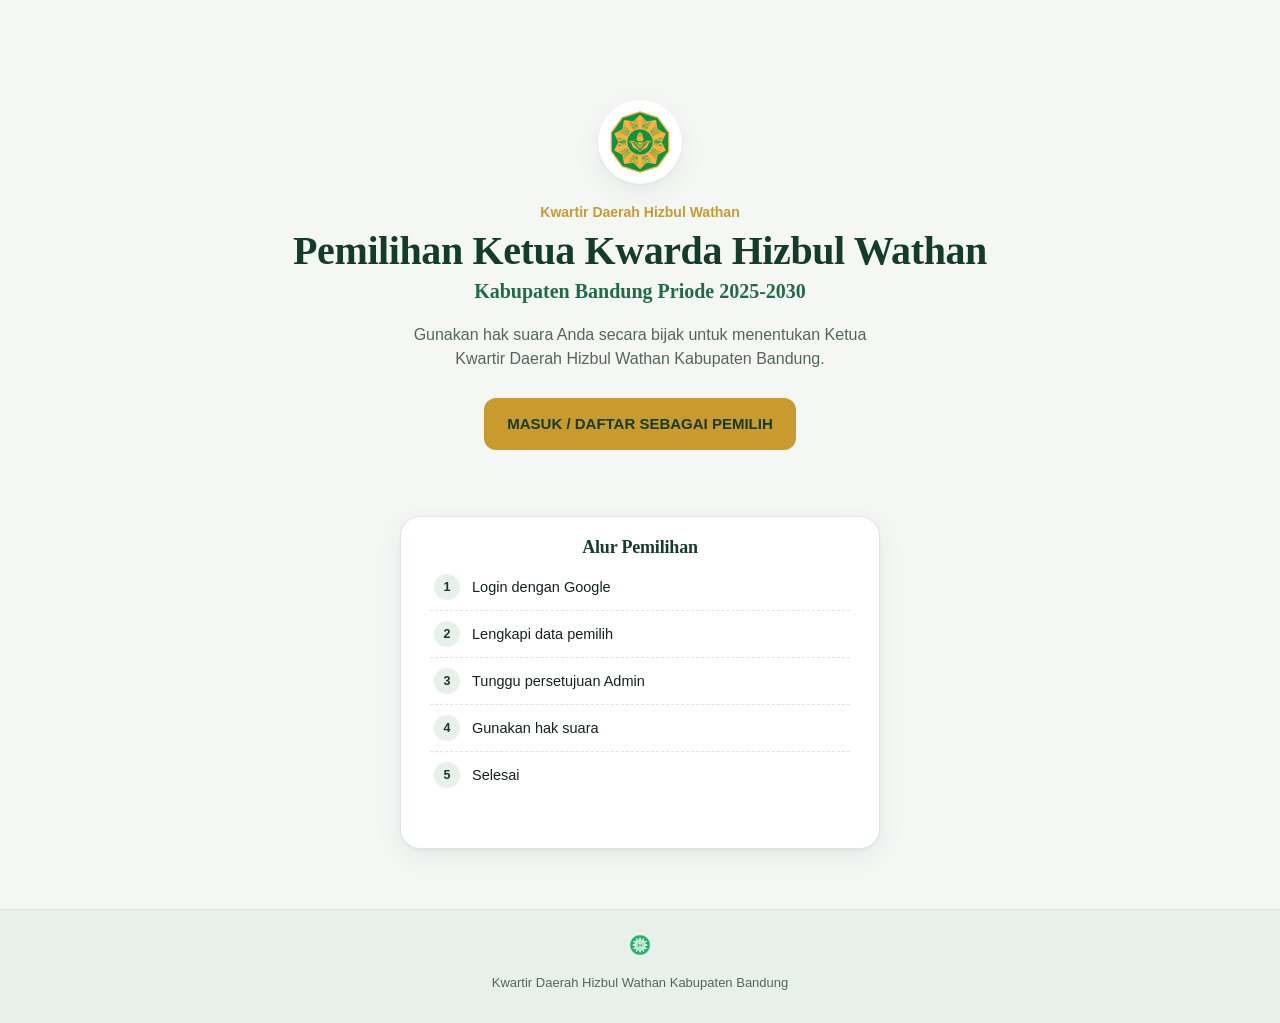
<file: index.html>
<!DOCTYPE html>
<html lang="id">
<head>
<meta charset="UTF-8">
<meta name="viewport" content="width=device-width, initial-scale=1.0">
<title>Pemilihan Ketua Kwarda Hizbul Wathan Kabupaten Bandung</title>
<link rel="icon" href="assets/logo-hw.png">
<link rel="stylesheet" href="css/style.css">
<link rel="stylesheet" href="css/responsive.css">
</head>
<body>
<div class="page">
 
  <main>
    <section class="hero">
      <img class="logo-lg" src="assets/logo-kwarda.png" alt="Logo Hizbul Wathan">
      <div class="eyebrow-plain">Kwartir Daerah Hizbul Wathan</div>
      <h1>Pemilihan Ketua Kwarda Hizbul Wathan</h1>
      <div class="subjudul">Kabupaten Bandung Priode 2025-2030</div>
      <p class="lede">Gunakan hak suara Anda secara bijak untuk menentukan Ketua Kwartir Daerah Hizbul Wathan Kabupaten Bandung.</p>
      <a href="login.html" class="btn btn-gold">MASUK / DAFTAR SEBAGAI PEMILIH</a>
    </section>

    <section class="card" style="max-width:480px;margin:36px auto 0;">
      <h3 class="center">Alur Pemilihan</h3>
      <ol class="steps">
        <li><span class="num">1</span> Login dengan Google</li>
        <li><span class="num">2</span> Lengkapi data pemilih</li>
        <li><span class="num">3</span> Tunggu persetujuan Admin</li>
        <li><span class="num">4</span> Gunakan hak suara</li>
        <li><span class="num">5</span> Selesai</li>
      </ol>
    </section>
  </main>

  <footer class="footer">
    <img class="footer-logo" src="assets/logo-hw.png" alt="Logo Hizbul Wathan">
    <div>Kwartir Daerah Hizbul Wathan Kabupaten Bandung</div>
  </footer>
</div>
</body>
</html>
</file>
<file: css/style.css>
/* =========================================================
   PEMILIHAN KETUA KWARDA HW KABUPATEN BANDUNG
   Design tokens & base styles
   ========================================================= */

:root {
  /* Color */
  --hw-green-deep:   #143C2B;   /* primary — deep scouting green */
  --hw-green:        #1F6B45;   /* mid green for actions */
  --hw-green-soft:   #E7F1EA;   /* soft tint for surfaces */
  --hw-gold:         #C99A2E;   /* elegant accent — muted gold-yellow */
  --hw-gold-soft:    #FBF1D9;
  --hw-ink:          #16231C;   /* near-black, green-tinted */
  --hw-ink-muted:    #55655C;
  --hw-paper:        #FFFFFF;
  --hw-gray:         #F5F7F5;
  --hw-gray-line:    #DFE6E1;
  --hw-red:          #B3372B;
  --hw-red-soft:     #FBEAE7;
  --hw-blue:         #2E5F8A;
  --hw-blue-soft:    #E9F0F7;

  /* Type */
  --font-display: 'Fraunces', Georgia, 'Times New Roman', serif;
  --font-body: 'Plus Jakarta Sans', -apple-system, 'Segoe UI', sans-serif;

  /* Layout */
  --radius-s: 6px;
  --radius-m: 12px;
  --radius-l: 20px;
  --shadow-card: 0 1px 2px rgba(20, 60, 43, 0.06), 0 8px 24px rgba(20, 60, 43, 0.07);
  --max-content: 960px;
  --max-narrow: 560px;
}

@import url('https://fonts.googleapis.com/css2?family=Fraunces:opsz,wght@9..144,400;9..144,600;9..144,700&family=Plus+Jakarta+Sans:wght@400;500;600;700&display=swap');

* { box-sizing: border-box; }
html { -webkit-text-size-adjust: 100%; }

body {
  margin: 0;
  font-family: var(--font-body);
  background: var(--hw-gray);
  color: var(--hw-ink);
  line-height: 1.55;
  -webkit-font-smoothing: antialiased;
}

h1, h2, h3, .display {
  font-family: var(--font-display);
  color: var(--hw-green-deep);
  font-weight: 600;
  line-height: 1.15;
  margin: 0 0 0.4em;
  letter-spacing: -0.01em;
}
h1 { font-size: clamp(28px, 5vw, 40px); }
h2 { font-size: clamp(20px, 3.4vw, 26px); }
h3 { font-size: 18px; }

p { margin: 0 0 1em; color: var(--hw-ink); }
.muted { color: var(--hw-ink-muted); }
a { color: var(--hw-green); }

/* Accessibility: visible keyboard focus */
a:focus-visible, button:focus-visible, input:focus-visible, select:focus-visible,
textarea:focus-visible, .candidate-card:focus-visible, .menu-item:focus-visible {
  outline: 2.5px solid var(--hw-gold);
  outline-offset: 2px;
}
@media (prefers-reduced-motion: reduce) {
  * { animation-duration: 0.001ms !important; transition-duration: 0.001ms !important; }
}

/* ---------- Layout shells ---------- */
.page { min-height: 100vh; display: flex; flex-direction: column; }

.topbar {
  background: var(--hw-green-deep);
  color: #fff;
  padding: 14px 20px;
  display: flex;
  align-items: center;
  gap: 12px;
  position: sticky;
  top: 0;
  z-index: 20;
  border-bottom: 3px solid var(--hw-gold);
}
.topbar img.logo { height: 34px; width: 34px; object-fit: contain; border-radius: 50%; background: #fff; padding: 3px; }
.topbar .brand { font-family: var(--font-display); font-weight: 600; font-size: 15px; line-height: 1.2; }
.topbar .brand small { display: block; font-family: var(--font-body); font-weight: 500; font-size: 11px; color: var(--hw-gold-soft); letter-spacing: 0.03em; }
.topbar .spacer { flex: 1; }
.topbar .user { display: flex; align-items: center; gap: 8px; font-size: 13px; }
.topbar .user img { width: 28px; height: 28px; border-radius: 50%; }
.topbar button.link {
  background: none; border: 1px solid rgba(255,255,255,0.35); color: #fff;
  border-radius: var(--radius-s); padding: 6px 12px; font-size: 13px; cursor: pointer;
}
.topbar button.link:hover { background: rgba(255,255,255,0.12); }

main { flex: 1; width: 100%; max-width: var(--max-content); margin: 0 auto; padding: 24px 18px 60px; }
main.narrow { max-width: var(--max-narrow); }

.footer {
  text-align: center; padding: 22px 16px 30px; color: var(--hw-ink-muted); font-size: 13px;
  background: var(--hw-green-soft); border-top: 1px solid var(--hw-gray-line);
}
.footer .footer-logo { height: 26px; margin-bottom: 8px; opacity: 0.85; }

/* ---------- Hero (landing) ---------- */
.hero { text-align: center; padding: 46px 16px 30px; }
.hero img.logo-lg {
  height: 84px; width: 84px; object-fit: contain; margin: 0 auto 18px; display: block;
  background: #fff; border-radius: 50%; padding: 10px; box-shadow: var(--shadow-card);
}
.hero .eyebrow-plain { color: var(--hw-gold); font-weight: 600; font-size: 14px; margin-bottom: 4px; }
.hero h1 { margin-bottom: 2px; }
.hero .subjudul { font-family: var(--font-display); font-size: 20px; color: var(--hw-green); font-weight: 600; margin-bottom: 16px; }
.hero .lede { max-width: 480px; margin: 0 auto 26px; color: var(--hw-ink-muted); }

/* ---------- Buttons ---------- */
.btn {
  display: inline-flex; align-items: center; justify-content: center; gap: 8px;
  font-family: var(--font-body); font-weight: 600; font-size: 15px;
  padding: 13px 22px; border-radius: var(--radius-m);
  border: 1px solid transparent; cursor: pointer;
  text-decoration: none; transition: transform .08s ease, box-shadow .15s ease;
  min-height: 48px;
}
.btn:active { transform: scale(0.98); }
.btn:disabled { opacity: .5; cursor: not-allowed; }
.btn-primary { background: var(--hw-green-deep); color: #fff; }
.btn-primary:hover { background: var(--hw-green); }
.btn-gold { background: var(--hw-gold); color: var(--hw-green-deep); }
.btn-gold:hover { filter: brightness(1.06); }
.btn-outline { background: #fff; color: var(--hw-green-deep); border-color: var(--hw-gray-line); }
.btn-outline:hover { border-color: var(--hw-green); }
.btn-danger { background: var(--hw-red-soft); color: var(--hw-red); border-color: transparent; }
.btn-block { width: 100%; }
.btn-google { background: #fff; color: var(--hw-ink); border-color: var(--hw-gray-line); }
.btn-google img { width: 18px; height: 18px; }

/* ---------- Steps ---------- */
.steps { list-style: none; margin: 0 auto 30px; padding: 0; max-width: 420px; text-align: left; }
.steps li { display: flex; align-items: center; gap: 12px; padding: 10px 4px; border-bottom: 1px dashed var(--hw-gray-line); font-size: 14.5px; }
.steps li:last-child { border-bottom: none; }
.steps .num {
  flex-shrink: 0; width: 26px; height: 26px; border-radius: 50%;
  background: var(--hw-green-soft); color: var(--hw-green-deep);
  display: flex; align-items: center; justify-content: center; font-weight: 700; font-size: 12.5px;
}

/* ---------- Cards ---------- */
.card { background: var(--hw-paper); border: 1px solid var(--hw-gray-line); border-radius: var(--radius-l); box-shadow: var(--shadow-card); padding: 20px; }
.card + .card { margin-top: 16px; }

.status-card { text-align: center; padding: 30px 20px; }
.status-badge { display: inline-flex; align-items: center; gap: 8px; padding: 8px 16px; border-radius: 100px; font-weight: 700; font-size: 14px; margin: 10px 0 18px; }
.status-badge .dot { width: 9px; height: 9px; border-radius: 50%; }
.status-pending  { background: var(--hw-gold-soft); color: #8A6A16; }
.status-pending .dot { background: #C99A2E; }
.status-approved { background: var(--hw-green-soft); color: var(--hw-green-deep); }
.status-approved .dot { background: var(--hw-green); }
.status-rejected { background: var(--hw-red-soft); color: var(--hw-red); }
.status-rejected .dot { background: var(--hw-red); }
.status-voted    { background: var(--hw-blue-soft); color: var(--hw-blue); }
.status-voted .dot { background: var(--hw-blue); }

.info-box { background: var(--hw-green-soft); border-left: 4px solid var(--hw-gold); padding: 14px 16px; border-radius: var(--radius-s); font-size: 14px; margin: 16px 0; }
.info-box.warn { background: var(--hw-gold-soft); border-left-color: var(--hw-red); }

/* ---------- Dashboard menu ---------- */
.menu-grid { display: grid; grid-template-columns: repeat(2, 1fr); gap: 12px; margin-top: 18px; }
.menu-item {
  background: #fff; border: 1px solid var(--hw-gray-line); border-radius: var(--radius-m);
  padding: 18px 14px; text-align: center; text-decoration: none; color: var(--hw-ink);
  display: flex; flex-direction: column; align-items: center; gap: 8px; font-weight: 600; font-size: 14px;
}
.menu-item:hover { border-color: var(--hw-gold); }
.menu-item .ic { width: 30px; height: 30px; }

.stat-pair { display: grid; grid-template-columns: 1fr 1fr; gap: 12px; margin-top: 16px; }
.stat-box { background: #fff; border: 1px solid var(--hw-gray-line); border-radius: var(--radius-m); padding: 16px; text-align: center; }
.stat-box .num { font-family: var(--font-display); font-size: 26px; color: var(--hw-green-deep); font-weight: 700; }
.stat-box .lbl { font-size: 12.5px; color: var(--hw-ink-muted); margin-top: 2px; }

/* ---------- Forms ---------- */
.field { margin-bottom: 16px; }
.field label { display: block; font-weight: 600; font-size: 13.5px; margin-bottom: 6px; color: var(--hw-green-deep); }
.field .hint { font-size: 12px; color: var(--hw-ink-muted); margin-top: 4px; }
input[type=text], input[type=email], input[type=tel], select, textarea {
  width: 100%; font-family: var(--font-body); font-size: 15px;
  padding: 12px 14px; border-radius: var(--radius-s);
  border: 1.5px solid var(--hw-gray-line); background: #fff; color: var(--hw-ink);
}
input:focus, select:focus, textarea:focus { outline: none; border-color: var(--hw-gold); box-shadow: 0 0 0 3px rgba(201,154,46,0.18); }
input[readonly] { background: var(--hw-gray); color: var(--hw-ink-muted); }
textarea { resize: vertical; min-height: 80px; }

.checkbox-row { display: flex; align-items: flex-start; gap: 10px; font-size: 14px; margin: 18px 0; }
.checkbox-row input { width: 20px; height: 20px; flex-shrink: 0; accent-color: var(--hw-green); margin-top: 1px; }

/* ---------- Candidate cards (voting) ---------- */
.candidate-grid { display: grid; grid-template-columns: 1fr; gap: 16px; margin: 20px 0; }
.candidate-card { background: #fff; border: 2px solid var(--hw-gray-line); border-radius: var(--radius-l); overflow: hidden; cursor: pointer; transition: border-color .12s ease, box-shadow .12s ease; box-shadow: var(--shadow-card); }
.candidate-card:hover { border-color: var(--hw-gold); }
.candidate-card.selected { border-color: var(--hw-green); box-shadow: 0 0 0 3px rgba(31,107,69,0.15); }
.candidate-photo { width: 100%; aspect-ratio: 4/3; object-fit: cover; background: var(--hw-green-soft); display: block; }
.candidate-body { padding: 16px; }
.candidate-number { display: inline-block; background: var(--hw-green-deep); color: var(--hw-gold); font-family: var(--font-display); font-weight: 700; font-size: 13px; padding: 3px 12px; border-radius: 100px; margin-bottom: 8px; }
.candidate-name { font-family: var(--font-display); font-size: 19px; color: var(--hw-green-deep); font-weight: 700; margin-bottom: 6px; }
.candidate-bio { font-size: 13.5px; color: var(--hw-ink-muted); margin-bottom: 10px; }
.candidate-vm { font-size: 13px; margin-bottom: 4px; }
.candidate-vm b { color: var(--hw-green-deep); }
.candidate-select-row { display: flex; align-items: center; gap: 10px; padding-top: 10px; border-top: 1px dashed var(--hw-gray-line); }
.candidate-select-row input[type=radio] { width: 20px; height: 20px; accent-color: var(--hw-green); }
.candidate-select-row label { font-weight: 600; font-size: 14px; cursor: pointer; }

/* ---------- Results ---------- */
.result-row { margin-bottom: 18px; }
.result-head { display: flex; justify-content: space-between; align-items: baseline; margin-bottom: 6px; }
.result-head .name { font-weight: 700; color: var(--hw-green-deep); }
.result-head .pct { font-family: var(--font-display); font-weight: 700; color: var(--hw-gold); font-size: 17px; }
.bar-track { background: var(--hw-gray); border-radius: 100px; height: 12px; overflow: hidden; }
.bar-fill { height: 100%; background: linear-gradient(90deg, var(--hw-green), var(--hw-gold)); border-radius: 100px; }
.result-meta { font-size: 12.5px; color: var(--hw-ink-muted); margin-top: 4px; }

/* ---------- Modal ---------- */
.modal-backdrop { position: fixed; inset: 0; background: rgba(20,32,25,0.55); display: none; align-items: flex-end; justify-content: center; z-index: 100; }
.modal-backdrop.open { display: flex; }
.modal { background: #fff; border-radius: var(--radius-l) var(--radius-l) 0 0; width: 100%; max-width: 480px; padding: 24px 20px 28px; box-shadow: 0 -8px 30px rgba(0,0,0,0.2); }
.modal .choice { background: var(--hw-green-soft); border-radius: var(--radius-m); padding: 14px; margin: 14px 0; text-align: center; }
.modal .choice .num { color: var(--hw-gold); font-weight: 700; }
.modal .choice .name { font-family: var(--font-display); font-size: 18px; color: var(--hw-green-deep); font-weight: 700; }
.modal .actions { display: flex; gap: 10px; margin-top: 18px; }
.modal .actions .btn { flex: 1; }

/* ---------- Toast ---------- */
.toast-wrap { position: fixed; bottom: 18px; left: 50%; transform: translateX(-50%); z-index: 200; display: flex; flex-direction: column; gap: 8px; width: 92%; max-width: 420px; }
.toast { background: var(--hw-ink); color: #fff; padding: 12px 16px; border-radius: var(--radius-s); font-size: 13.5px; box-shadow: 0 6px 20px rgba(0,0,0,0.25); opacity: 0; transform: translateY(10px); animation: toast-in .22s ease forwards; }
.toast.success { background: var(--hw-green-deep); }
.toast.error { background: var(--hw-red); }
.toast.warn { background: #8A6A16; }
@keyframes toast-in { to { opacity: 1; transform: translateY(0); } }

/* ---------- Loading ---------- */
.loading-overlay { position: fixed; inset: 0; background: rgba(245,247,245,0.9); display: none; align-items: center; justify-content: center; flex-direction: column; gap: 12px; z-index: 300; }
.loading-overlay.open { display: flex; }
.spinner { width: 38px; height: 38px; border-radius: 50%; border: 4px solid var(--hw-green-soft); border-top-color: var(--hw-green-deep); animation: spin .8s linear infinite; }
@keyframes spin { to { transform: rotate(360deg); } }
.loading-overlay .msg { font-size: 14px; color: var(--hw-ink-muted); }

/* ---------- Utility ---------- */
.hidden { display: none !important; }
.center { text-align: center; }
.mt-8 { margin-top: 8px; } .mt-16 { margin-top: 16px; } .mt-24 { margin-top: 24px; }
.reference-code {
  font-family: var(--font-display); font-weight: 700; font-size: 20px; letter-spacing: 0.03em; color: var(--hw-green-deep);
  background: var(--hw-gold-soft); border: 1px dashed var(--hw-gold); padding: 10px 16px; border-radius: var(--radius-s); display: inline-block; margin-top: 10px;
}
</file>
<file: css/responsive.css>
/* Mobile-first base is in style.css. Enhancements for larger screens below. */

@media (min-width: 640px) {
  .candidate-grid { grid-template-columns: repeat(2, 1fr); }
  .menu-grid { grid-template-columns: repeat(2, 1fr); }
  .modal-backdrop { align-items: center; }
  .modal { border-radius: var(--radius-l); }
}

@media (min-width: 900px) {
  .candidate-grid { grid-template-columns: repeat(3, 1fr); }
  main { padding-top: 40px; }
  .hero { padding-top: 60px; }
}

/* Small phones */
@media (max-width: 360px) {
  .btn { font-size: 14px; padding: 12px 16px; }
  .topbar .brand { font-size: 13px; }
}

/* Admin table becomes horizontally scrollable on narrow screens */
@media (max-width: 720px) {
  .table-wrap { overflow-x: auto; -webkit-overflow-scrolling: touch; }
  table.admin-table { min-width: 640px; }
}
</file>
